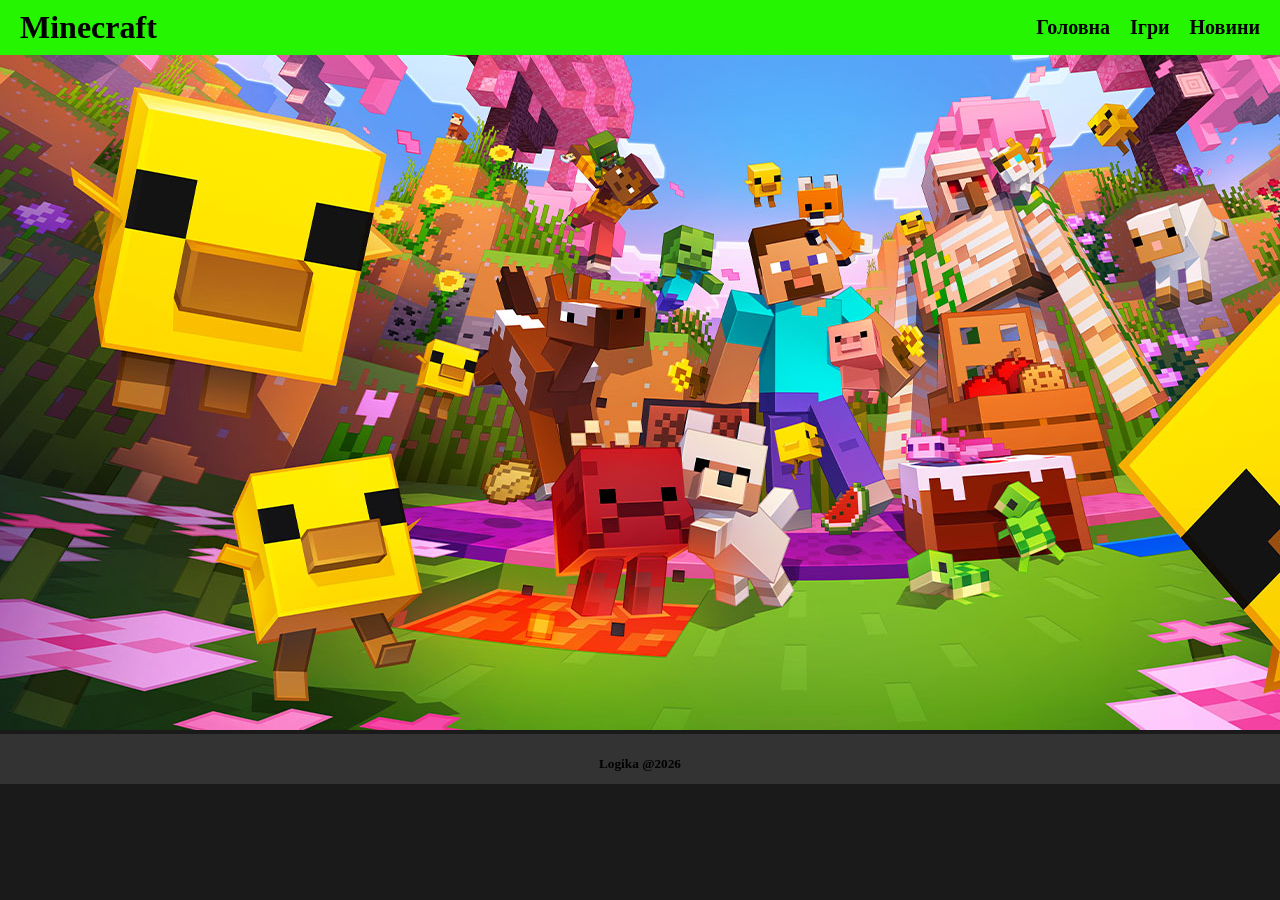
<file: index.html>
<!DOCTYPE html>
<html lang="en">
  <head>
    <meta charset="UTF-8" />
    <title>Title</title>
    <link rel="stylesheet" href="style.css" />
  </head>
  <body>
    <div class="pos">
      <div class="nav-container">
        <h1 class="logo">Minecraft</h1>
        <div class="navi">
          <a href="index.html">Головна</a>
          <a href="Games.html">Ігри</a>
          <a href="Novinu.html">Новини</a>
        </div>
      </div>
    </div>
    <img
      class="General-photo"
      src="images/6515e0be-8482-48bb-97f9-737010626408.jpg"
    />
  </body>
  <footer>
    <h5>Logika @2026</h5>
  </footer>
</html>
</file>
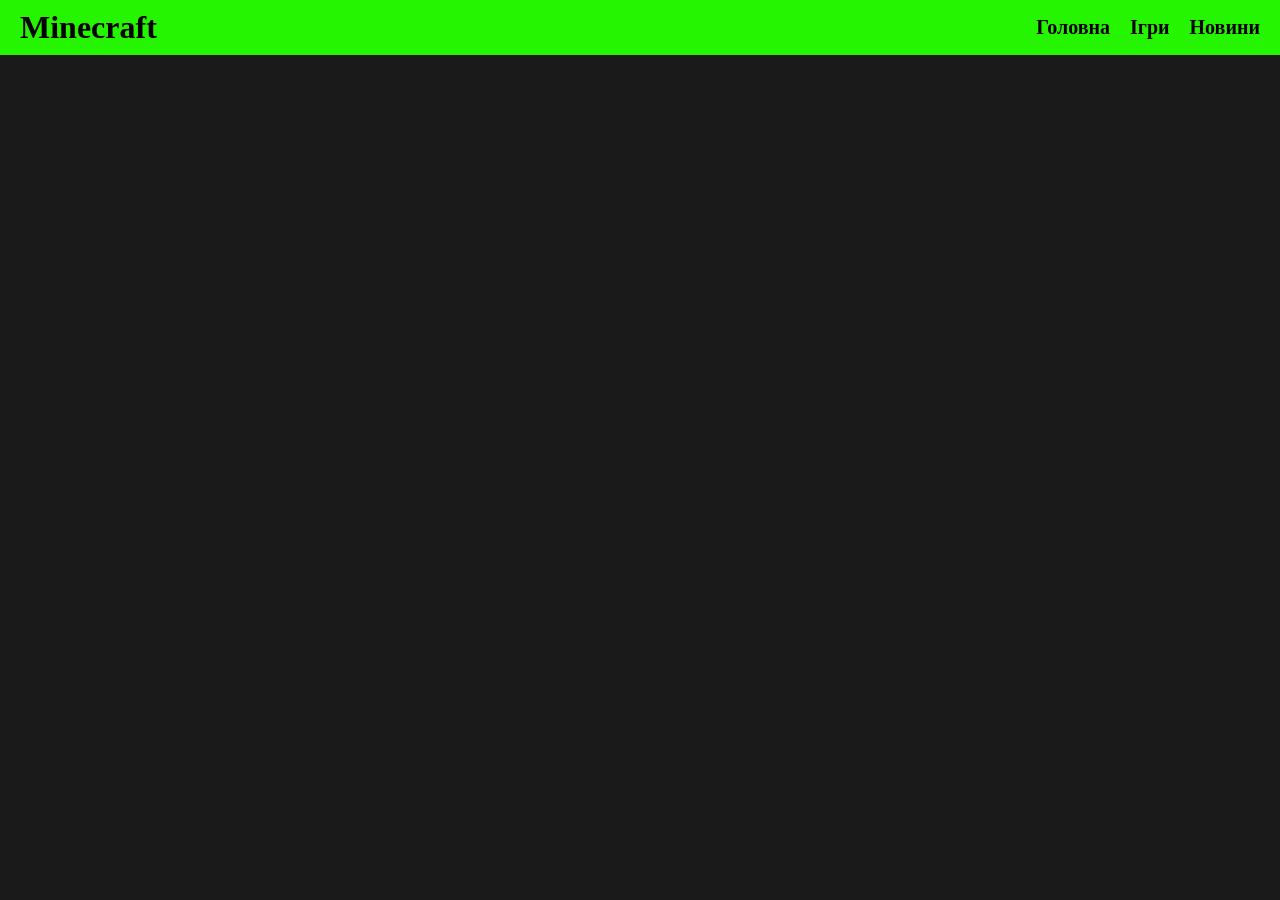
<file: Buy.html>
<!DOCTYPE html>
<html lang="en">
  <head>
    <meta charset="UTF-8" />
    <title>Title</title>
    <link rel="stylesheet" href="style.css" />
  </head>
  <body>
    <div class="pos">
      <div class="nav-container">
        <h1 class="logo">Minecraft</h1>
        <div class="navi">
          <a href="index.html">Головна</a>
          <a href="Games.html">Ігри</a>
          <a href="Novinu.html">Новини</a>
        </div>
      </div>
    </div>
  </body>
</html>
</file>
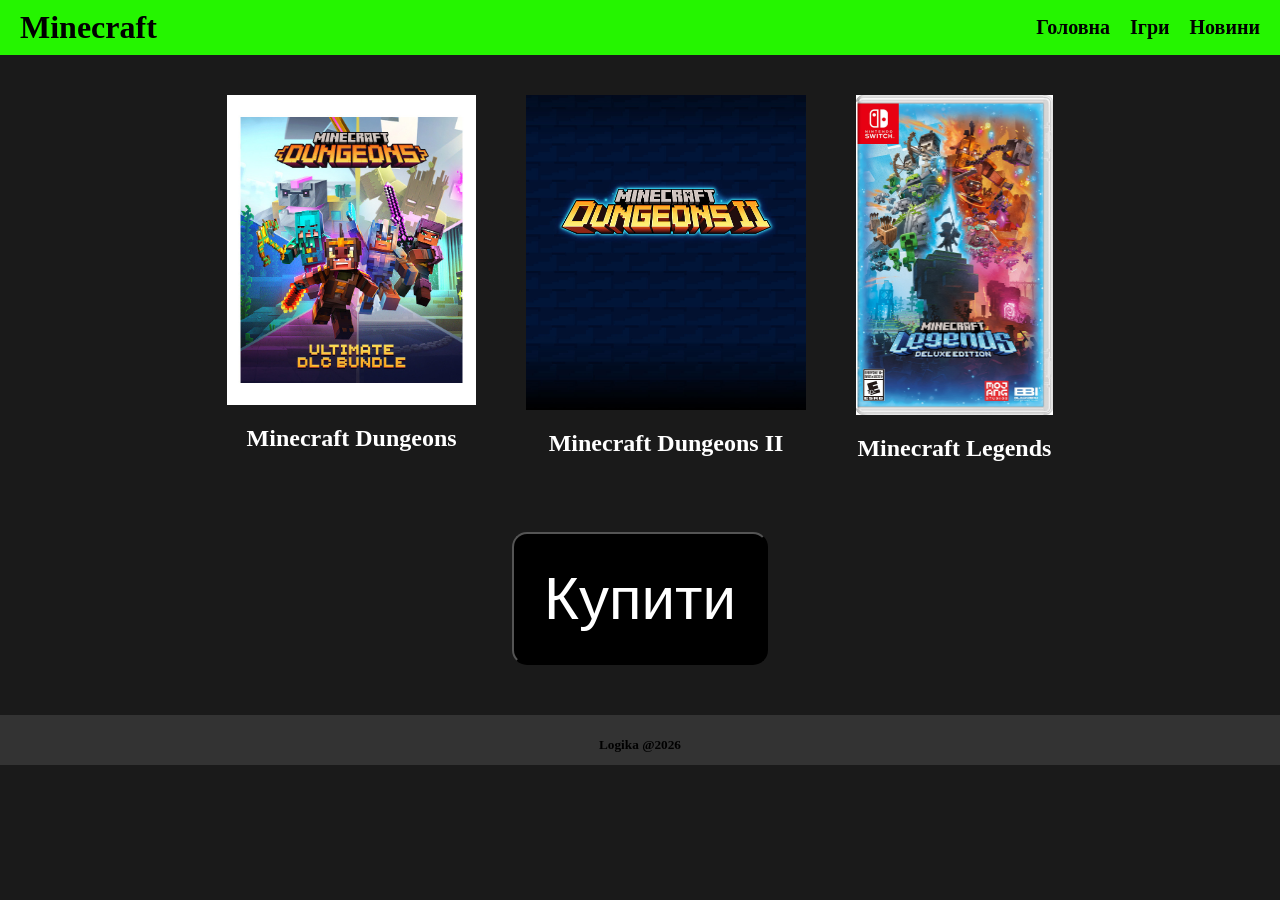
<file: Games.html>
<!DOCTYPE html>
<html lang="en">
  <head>
    <meta charset="UTF-8" />
    <title>Title</title>
    <link rel="stylesheet" href="style.css" />
  </head>
  <body>
    <div class="pos">
      <div class="nav-container">
        <h1 class="logo">Minecraft</h1>
        <div class="navi">
          <a href="index.html">Головна</a>
          <a href="Games.html">Ігри</a>
          <a href="Novinu.html">Новини</a>
        </div>
      </div>
    </div>
    <div class="cards">
      <div class="card">
        <img
          class="Dungeons"
          src="images/Minecraft-Dungeons-Ultimate-Steam-Konto-PC-Offline.jpg"
        />
        <h2 class="name-game">Minecraft Dungeons</h2>
      </div>

      <div class="card">
        <img
          class="Dungeons2"
          src="images/471f641e-786d-401b-87e9-2269eeca0c5a.jpg"
        />
        <h2 class="name-game">Minecraft Dungeons II</h2>
      </div>
      <div class="card">
        <img class="Legends" src="images/918s4fZHiSL.jpg" />
        <h2 class="name-game">Minecraft Legends</h2>
      </div>
    </div>
    <div class="btn">
      <a href="Buy.html"><button class="buy">Купити</button></a>
    </div>

    <footer>
      <h5>Logika @2026</h5>
    </footer>
  </body>
</html>
</file>
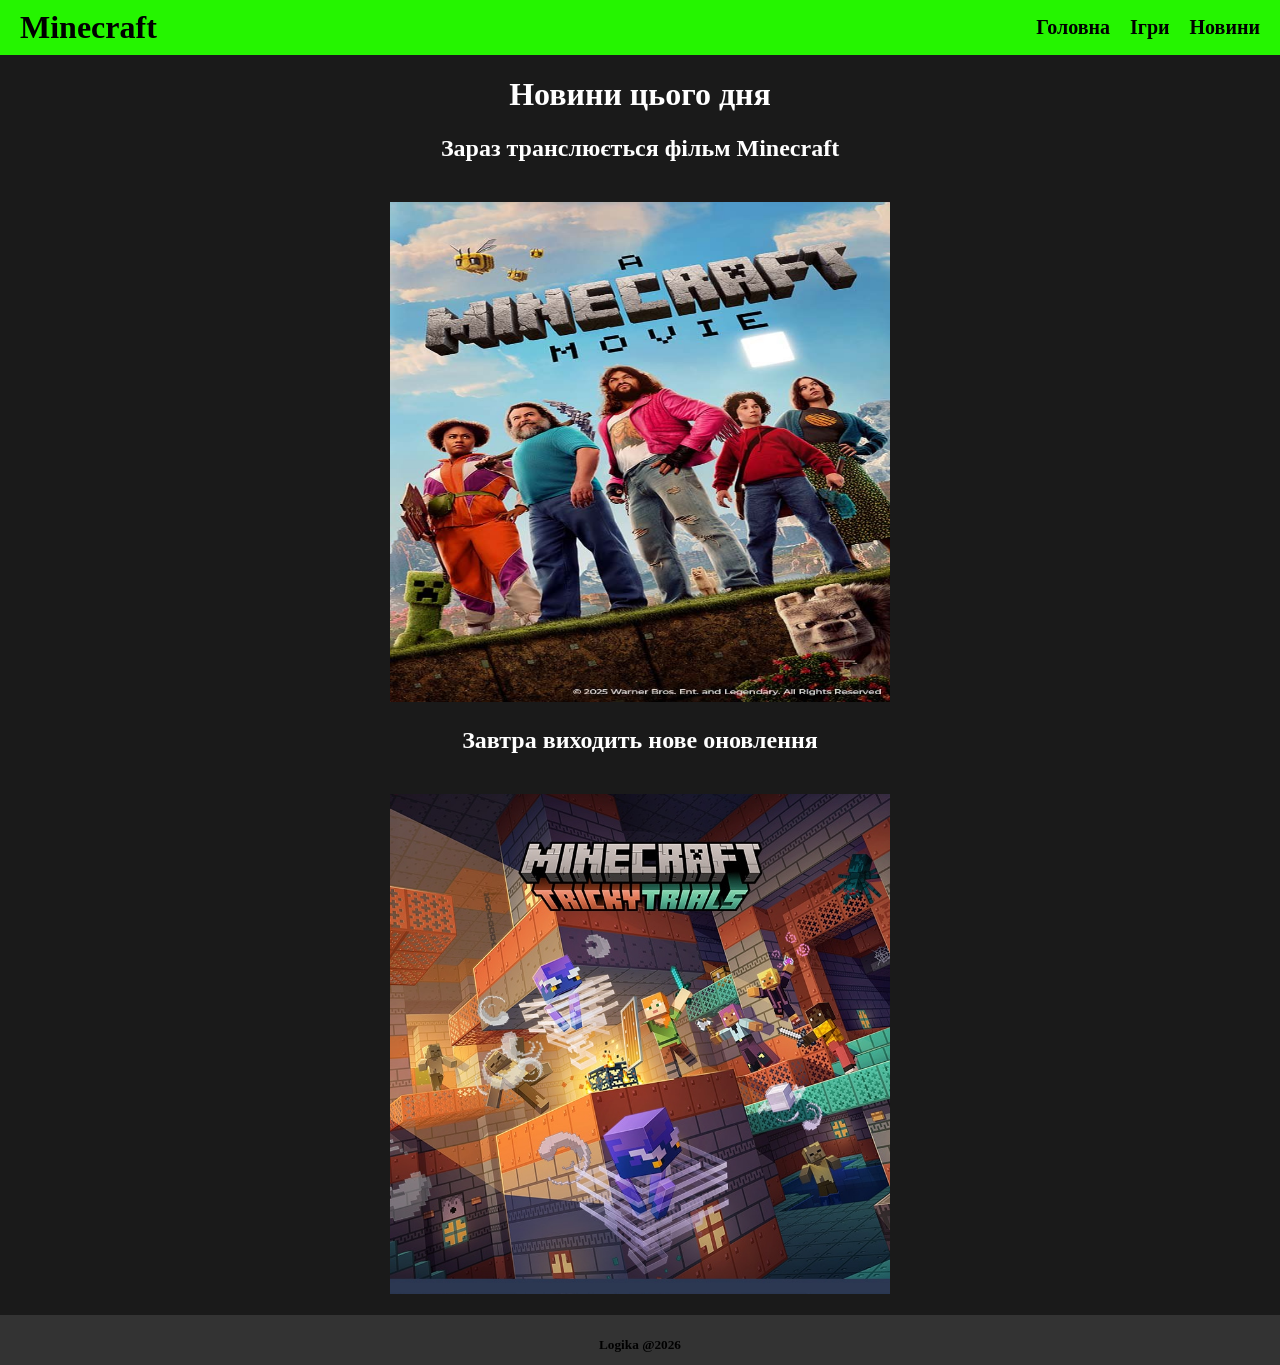
<file: Novinu.html>
<!DOCTYPE html>
<html lang="en">
  <head>
    <meta charset="UTF-8" />
    <title>Title</title>
    <link rel="stylesheet" href="style.css" />
  </head>
  <body>
    <div class="pos">
      <div class="nav-container">
        <h1 class="logo">Minecraft</h1>
        <div class="navi">
          <a href="index.html">Головна</a>
          <a href="Games.html">Ігри</a>
          <a href="Novinu.html">Новини</a>
        </div>
      </div>
    </div>

    <h1 class="novunu">Новини цього дня</h1>
    <h2 class="movie">Зараз транслюється фільм Minecraft</h2>
    <div class="imaga">
      <a href="https://www.youtube.com/watch?v=3Cl3DzIMZsc&t=1s"
        ><img
          class="film"
          src="images/IMAGE_2_3_XL.jpg"
      /></a>

    </div>
    <h2 class="movie">Завтра виходить нове оновлення</h2>
    <div class="imaga">
      <a href="https://www.youtube.com/watch?v=7A5YWn33eps"
        ><img
          class="film"
          src="images/Tricky-Trials_Full-Bleed-A-0_Key-art_786x786_01.jpg"
      /></a>

    </div>
    <div>
      <p> </p>
    </div>
    <footer>
      <h5>Logika @2026</h5>
    </footer>
  </body>
</html>
</file>
<file: style.css>
body {
  background-color: #1a1a1a;
  margin: 0;
}

.logo {
  background-color: #25f500;
  font-weight: bold;
  margin: 0px;
  padding: 0px;
}
.nav-container {
  background-color: #25f500;
  display: flex;
  align-items: center;
  justify-content: space-between;
  padding: 20px;
  margin: 0px;
  height: 15px;
  text-decoration: none;
}
.navi {
  display: flex;
  gap: 20px;
}
a {
  text-decoration: none;
  color: black;
  font-weight: bold;
  font-size: 20px;
}

.pos {
  position: sticky;
  top: 0px;
  z-index: 100;
}
.cards {
  background-color: #1a1a1a;
  color: white;
  display: flex;
  gap: 50px;
  justify-content: center;
  margin: 40px;
}
.card {
  display: flex;
  flex-direction: column;
}
.Dungeons2 {
  height: 315px;
}
.Legends {
  height: 320px;
}
.Dungeons {
  background-color: #1a1a1a;
  height: 310px;
}
footer {
  display: flex;
  justify-content: center;
  font-weight: bold;
  background-color: #333333;
  height: 50px;
}
.btn {
  display: flex;
  justify-content: center;
  margin: 50px;
}
.buy {
  background-color: black;
  color: white;
  border-radius: 15px;
  transition: 2s;
  font-size: 60px;
  padding: 30px;
}
.buy:hover {
  background-color: white;
  color: black;
  transition: 2s;
}
.name-game {
  text-align: center;
}
.novunu {
  color: white;
  text-align: center;
}
.movie {
  color: white;
  text-align: center;
}
.imaga {
  display: flex;
  justify-content: center;
}
.film {
  width: 500px;
  height: 500px;
  margin-top: 20px;
}
</file>
